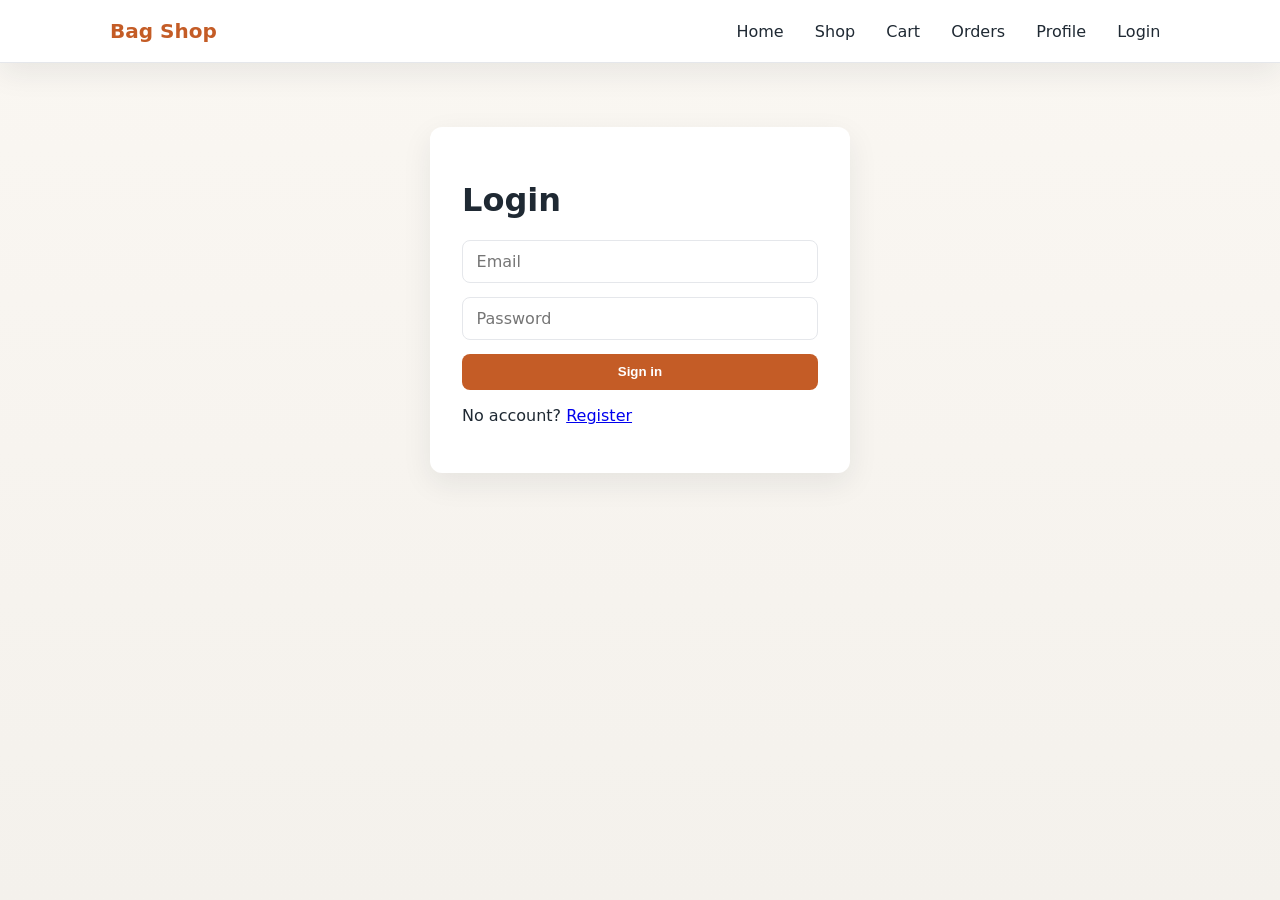
<file: frontend/cart.html>
<!DOCTYPE html>
<html lang="en">
<head>
  <meta charset="UTF-8" />
  <meta name="viewport" content="width=device-width, initial-scale=1.0" />
  <title>Cart — Bag Shop</title>
  <link rel="stylesheet" href="css/style.css" />
</head>
<body>
  <header>
    <div class="header-inner">
      <a class="logo" href="index.html">Bag Shop</a>
      <nav id="mainNav"></nav>
    </div>
  </header>
  <main>
    <h1>Your cart</h1>
    <div id="cartContent"></div>
    <p id="total"></p>
    <a id="checkoutLink" class="btn" href="checkout.html" style="display:none;">Proceed to checkout</a>
  </main>
  <script src="js/script.js"></script>
  <script>
    renderNav('cart');
    if (!requireAuth()) throw new Error('auth');

    async function refresh() {
      const container = document.getElementById('cartContent');
      try {
        const items = await loadCart();
        if (!items.length) {
          container.innerHTML = '<p>Your cart is empty. <a href="products.html">Continue shopping</a></p>';
          document.getElementById('total').textContent = '';
          document.getElementById('checkoutLink').style.display = 'none';
          return;
        }
        let sum = 0;
        container.innerHTML = `
          <table>
            <thead><tr><th>Product</th><th>Qty</th><th>Total</th><th></th></tr></thead>
            <tbody>
              ${items.map(i => {
                sum += Number(i.lineTotal);
                return `<tr>
                  <td>${i.productName}</td>
                  <td>
                    <input type="number" min="1" value="${i.quantity}" data-id="${i.id}" class="qty-input" style="width:4rem" />
                  </td>
                  <td>${formatMoney(i.lineTotal)}</td>
                  <td><button type="button" class="btn-link" data-remove="${i.id}">Remove</button></td>
                </tr>`;
              }).join('')}
            </tbody>
          </table>`;
        document.getElementById('total').innerHTML = `<strong>Cart total: ${formatMoney(sum)}</strong>`;
        document.getElementById('checkoutLink').style.display = 'inline-block';

        container.querySelectorAll('.qty-input').forEach(input => {
          input.addEventListener('change', async () => {
            try {
              await updateCartItem(Number(input.dataset.id), Number(input.value));
              await refresh();
            } catch (ex) {
              alert(ex.message);
            }
          });
        });
        container.querySelectorAll('[data-remove]').forEach(btn => {
          btn.addEventListener('click', async () => {
            await removeCartItem(Number(btn.dataset.remove));
            await refresh();
          });
        });
      } catch (e) {
        container.innerHTML = `<p class="error">${e.message}</p>`;
      }
    }
    refresh();
  </script>
</body>
</html>
</file>
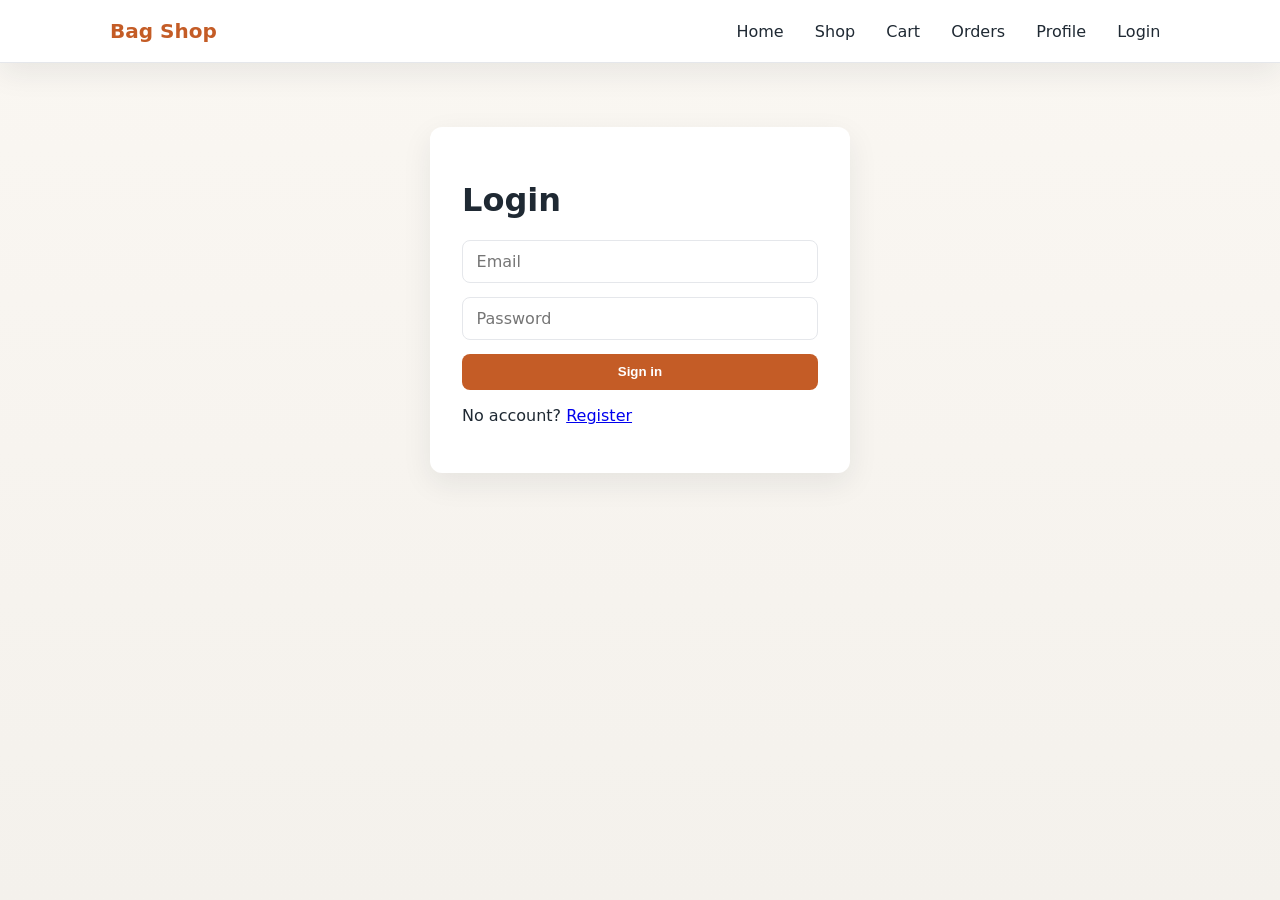
<file: frontend/checkout.html>
<!DOCTYPE html>
<html lang="en">
<head>
  <meta charset="UTF-8" />
  <meta name="viewport" content="width=device-width, initial-scale=1.0" />
  <title>Checkout — Bag Shop</title>
  <link rel="stylesheet" href="css/style.css" />
</head>
<body>
  <header>
    <div class="header-inner">
      <a class="logo" href="index.html">Bag Shop</a>
      <nav id="mainNav"></nav>
    </div>
  </header>
  <main>
    <div class="auth-card wide">
      <h1>Checkout</h1>
      <form id="checkoutForm">
        <label>Shipping address</label>
        <textarea id="address" rows="3" required placeholder="Street, city, ZIP"></textarea>
        <button class="btn" type="submit">Place order</button>
      </form>
      <p id="error" class="error"></p>
      <p id="success" class="success"></p>
    </div>
  </main>
  <script src="js/script.js"></script>
  <script>
    renderNav('cart');
    if (!requireAuth()) throw new Error('auth');
    (async () => {
      const profile = await loadProfile();
      if (profile.address) document.getElementById('address').value = profile.address;
    })();
    document.getElementById('checkoutForm').addEventListener('submit', async (e) => {
      e.preventDefault();
      document.getElementById('error').textContent = '';
      try {
        const order = await checkout(document.getElementById('address').value);
        document.getElementById('success').textContent =
          `Order #${order.id} placed! Total ${formatMoney(order.totalAmount)}`;
        setTimeout(() => { window.location.href = 'orders.html'; }, 1500);
      } catch (ex) {
        document.getElementById('error').textContent = ex.message;
      }
    });
  </script>
</body>
</html>
</file>
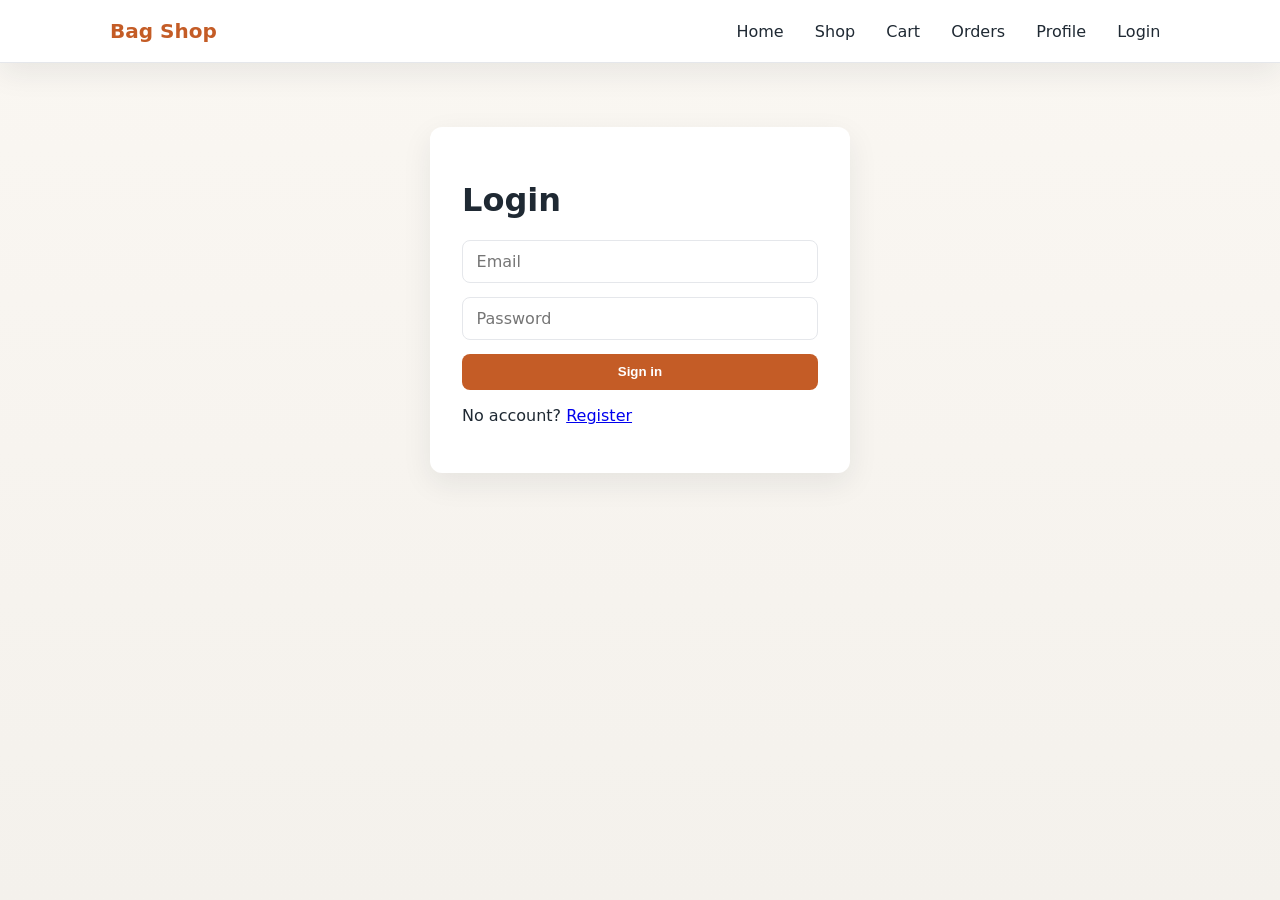
<file: frontend/login.html>
<!DOCTYPE html>
<html lang="en">
<head>
  <meta charset="UTF-8" />
  <meta name="viewport" content="width=device-width, initial-scale=1.0" />
  <title>Login — Bag Shop</title>
  <link rel="stylesheet" href="css/style.css" />
</head>
<body>
  <header>
    <div class="header-inner">
      <a class="logo" href="index.html">Bag Shop</a>
      <nav id="mainNav"></nav>
    </div>
  </header>
  <main>
    <div class="auth-card">
      <h1>Login</h1>
      <form id="loginForm">
        <input type="email" id="email" placeholder="Email" required />
        <input type="password" id="password" placeholder="Password" required />
        <button class="btn" type="submit">Sign in</button>
      </form>
      <p>No account? <a href="register.html">Register</a></p>
      <p id="error" class="error"></p>
    </div>
  </main>
  <script src="js/script.js"></script>
  <script>
    renderNav('');
    document.getElementById('loginForm').addEventListener('submit', async (e) => {
      e.preventDefault();
      const err = document.getElementById('error');
      err.textContent = '';
      try {
        await login(document.getElementById('email').value, document.getElementById('password').value);
        window.location.href = 'products.html';
      } catch (ex) {
        err.textContent = ex.message;
      }
    });
  </script>
</body>
</html>
</file>
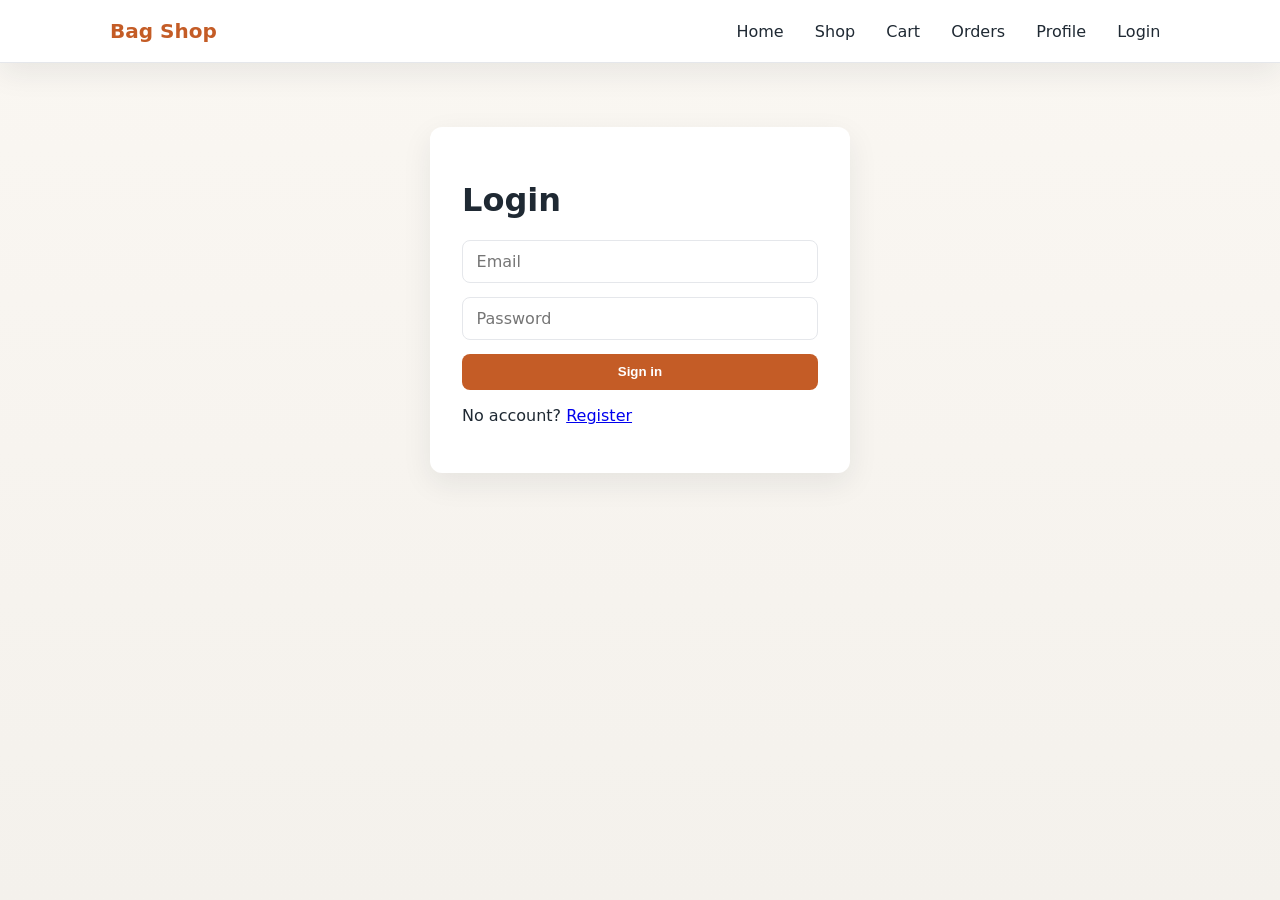
<file: frontend/orders.html>
<!DOCTYPE html>
<html lang="en">
<head>
  <meta charset="UTF-8" />
  <meta name="viewport" content="width=device-width, initial-scale=1.0" />
  <title>Orders — Bag Shop</title>
  <link rel="stylesheet" href="css/style.css" />
</head>
<body>
  <header>
    <div class="header-inner">
      <a class="logo" href="index.html">Bag Shop</a>
      <nav id="mainNav"></nav>
    </div>
  </header>
  <main>
    <h1>Order history</h1>
    <div id="orders"></div>
  </main>
  <script src="js/script.js"></script>
  <script>
    renderNav('orders');
    if (!requireAuth()) throw new Error('auth');
    (async () => {
      const el = document.getElementById('orders');
      try {
        const orders = await loadOrders();
        if (!orders.length) {
          el.innerHTML = '<p>No orders yet.</p>';
          return;
        }
        el.innerHTML = orders.map(o => `
          <div class="panel wide" style="max-width:100%; margin:1rem 0;">
            <h3>Order #${o.id} — ${o.status} — ${formatMoney(o.totalAmount)}</h3>
            <p><small>${new Date(o.createdAt).toLocaleString()}</small></p>
            <p>${o.shippingAddress || ''}</p>
            <ul>${(o.lines || []).map(l => `<li>${l.productName} × ${l.quantity} @ ${formatMoney(l.unitPrice)}</li>`).join('')}</ul>
          </div>
        `).join('');
      } catch (e) {
        el.innerHTML = `<p class="error">${e.message}</p>`;
      }
    })();
  </script>
</body>
</html>
</file>
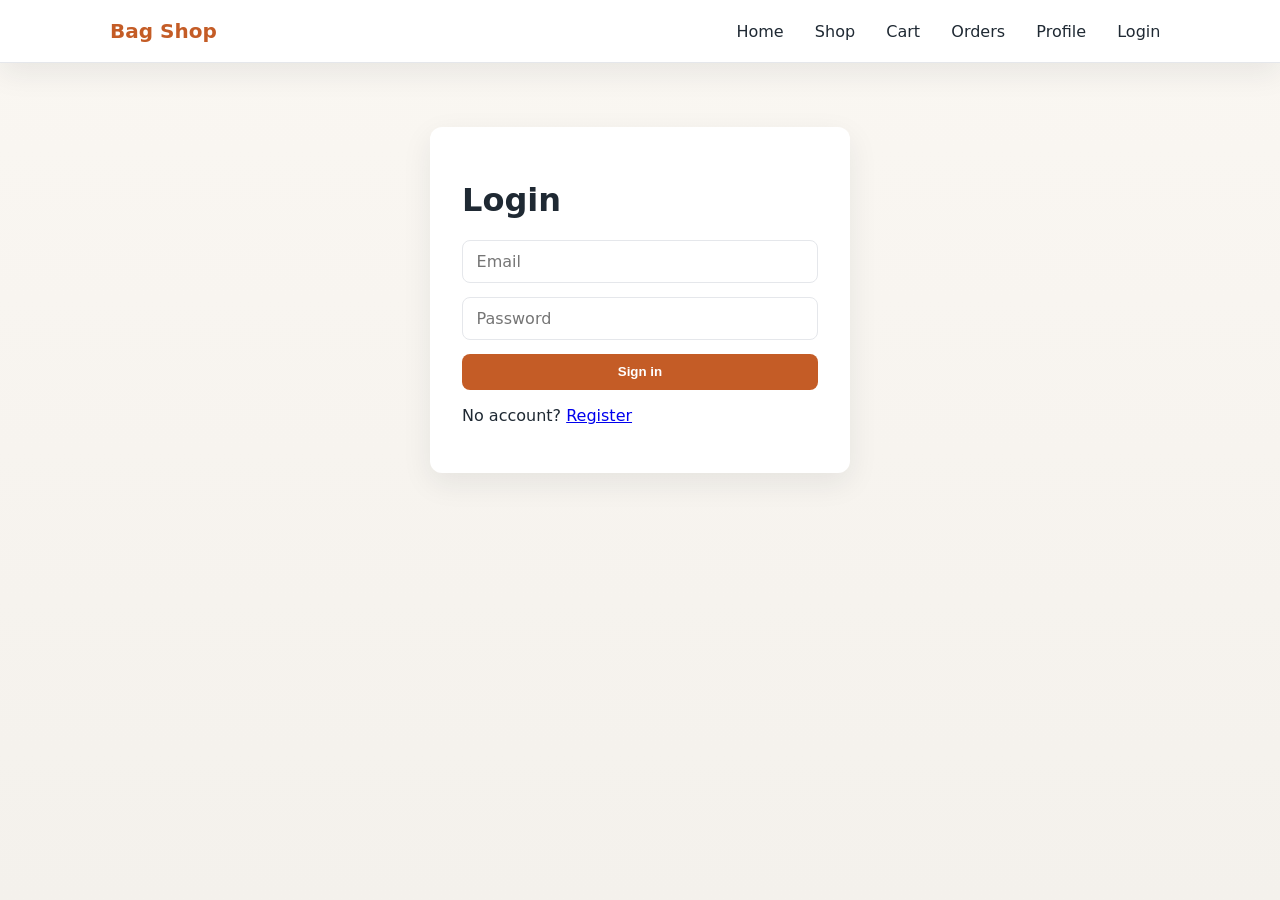
<file: frontend/profile.html>
<!DOCTYPE html>
<html lang="en">
<head>
  <meta charset="UTF-8" />
  <meta name="viewport" content="width=device-width, initial-scale=1.0" />
  <title>Profile — Bag Shop</title>
  <link rel="stylesheet" href="css/style.css" />
</head>
<body>
  <header>
    <div class="header-inner">
      <a class="logo" href="index.html">Bag Shop</a>
      <nav id="mainNav"></nav>
    </div>
  </header>
  <main>
    <div class="auth-card">
      <h1>Profile</h1>
      <form id="profileForm">
        <input type="text" id="name" placeholder="Name" required />
        <input type="email" id="email" disabled />
        <input type="text" id="phone" placeholder="Phone" />
        <textarea id="address" rows="3" placeholder="Default address"></textarea>
        <button class="btn" type="submit">Save</button>
      </form>
      <p id="msg" class="success"></p>
      <p id="error" class="error"></p>
    </div>
  </main>
  <script src="js/script.js"></script>
  <script>
    renderNav('profile');
    if (!requireAuth()) throw new Error('auth');
    (async () => {
      const p = await loadProfile();
      document.getElementById('name').value = p.name || '';
      document.getElementById('email').value = p.email || '';
      document.getElementById('phone').value = p.phone || '';
      document.getElementById('address').value = p.address || '';
    })();
    document.getElementById('profileForm').addEventListener('submit', async (e) => {
      e.preventDefault();
      document.getElementById('error').textContent = '';
      try {
        const updated = await updateProfile({
          name: document.getElementById('name').value,
          phone: document.getElementById('phone').value,
          address: document.getElementById('address').value,
        });
        setAuth(getToken(), updated);
        document.getElementById('msg').textContent = 'Profile saved.';
        renderNav('profile');
      } catch (ex) {
        document.getElementById('error').textContent = ex.message;
      }
    });
  </script>
</body>
</html>
</file>
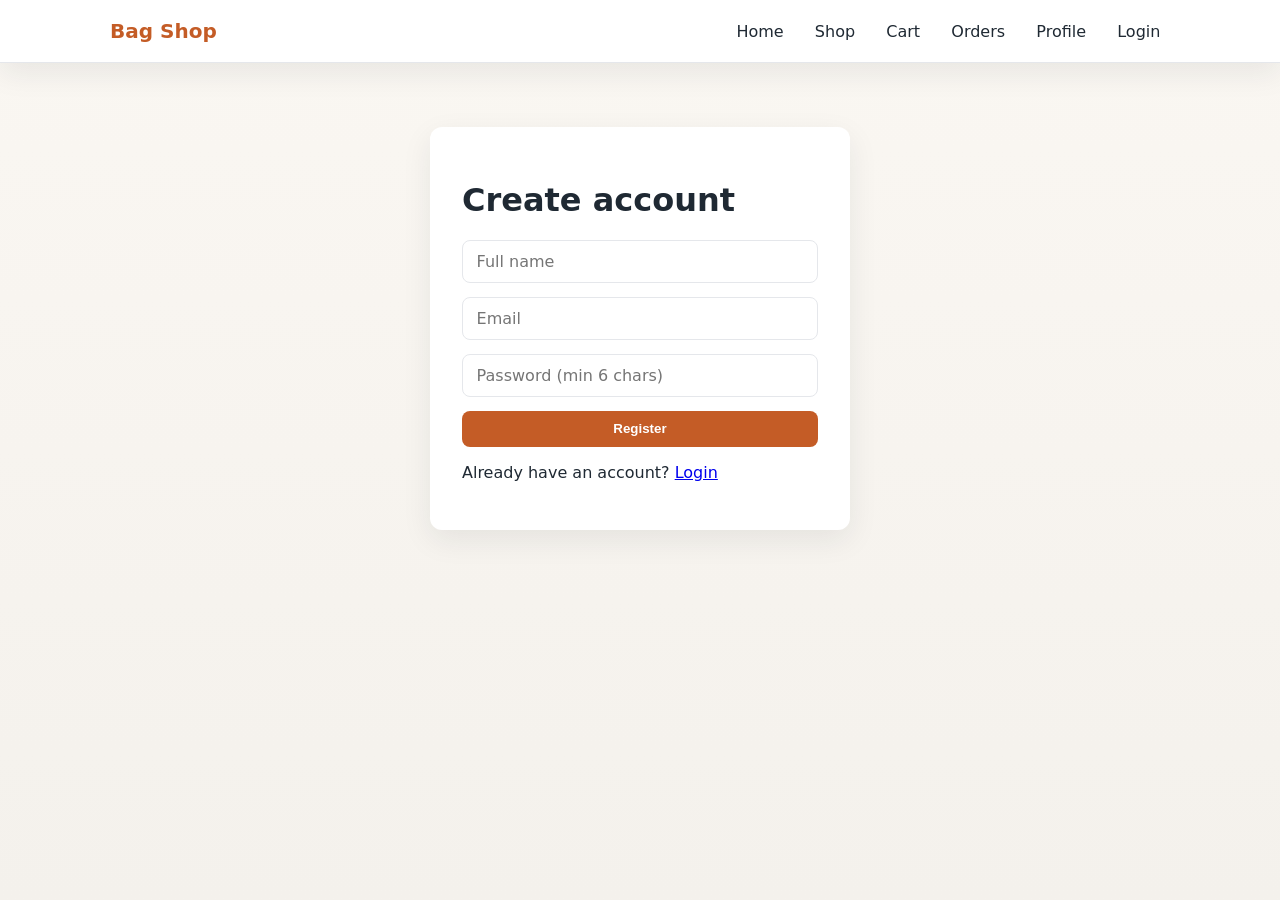
<file: frontend/register.html>
<!DOCTYPE html>
<html lang="en">
<head>
  <meta charset="UTF-8" />
  <meta name="viewport" content="width=device-width, initial-scale=1.0" />
  <title>Register — Bag Shop</title>
  <link rel="stylesheet" href="css/style.css" />
</head>
<body>
  <header>
    <div class="header-inner">
      <a class="logo" href="index.html">Bag Shop</a>
      <nav id="mainNav"></nav>
    </div>
  </header>
  <main>
    <div class="auth-card">
      <h1>Create account</h1>
      <form id="registerForm">
        <input type="text" id="name" placeholder="Full name" required />
        <input type="email" id="email" placeholder="Email" required />
        <input type="password" id="password" placeholder="Password (min 6 chars)" minlength="6" required />
        <button class="btn" type="submit">Register</button>
      </form>
      <p>Already have an account? <a href="login.html">Login</a></p>
      <p id="error" class="error"></p>
    </div>
  </main>
  <script src="js/script.js"></script>
  <script>
    renderNav('');
    document.getElementById('registerForm').addEventListener('submit', async (e) => {
      e.preventDefault();
      const err = document.getElementById('error');
      err.textContent = '';
      try {
        await register(
          document.getElementById('name').value,
          document.getElementById('email').value,
          document.getElementById('password').value
        );
        window.location.href = 'products.html';
      } catch (ex) {
        err.textContent = ex.message;
      }
    });
  </script>
</body>
</html>
</file>
<file: frontend/css/style.css>
:root {
  --bg: #f4f1ec;
  --surface: #ffffff;
  --text: #1f2933;
  --muted: #6b7280;
  --accent: #c45c26;
  --accent-dark: #9a4518;
  --border: #e5e7eb;
  --radius: 12px;
  --shadow: 0 10px 30px rgba(31, 41, 51, 0.08);
  font-family: "Segoe UI", system-ui, sans-serif;
}

* {
  box-sizing: border-box;
}

body {
  margin: 0;
  background: linear-gradient(180deg, #faf7f2 0%, var(--bg) 100%);
  color: var(--text);
  min-height: 100vh;
}

header {
  background: var(--surface);
  border-bottom: 1px solid var(--border);
  box-shadow: var(--shadow);
  position: sticky;
  top: 0;
  z-index: 10;
}

.header-inner {
  max-width: 1100px;
  margin: 0 auto;
  padding: 1rem 1.25rem;
  display: flex;
  align-items: center;
  justify-content: space-between;
  gap: 1rem;
}

.logo {
  font-weight: 700;
  font-size: 1.25rem;
  color: var(--accent);
  text-decoration: none;
}

nav {
  display: flex;
  flex-wrap: wrap;
  gap: 0.75rem;
  align-items: center;
}

nav a {
  color: var(--text);
  text-decoration: none;
  padding: 0.35rem 0.6rem;
  border-radius: 8px;
}

nav a.active,
nav a:hover {
  background: #fff3eb;
  color: var(--accent-dark);
}

.nav-user {
  color: var(--muted);
  font-size: 0.9rem;
}

main {
  max-width: 1100px;
  margin: 0 auto;
  padding: 2rem 1.25rem 3rem;
}

.hero {
  background: var(--surface);
  border-radius: var(--radius);
  padding: 2.5rem;
  box-shadow: var(--shadow);
  margin-bottom: 2rem;
}

.hero h1 {
  margin-top: 0;
  font-size: 2rem;
}

.hero p {
  color: var(--muted);
  max-width: 540px;
}

.grid {
  display: grid;
  grid-template-columns: repeat(auto-fill, minmax(240px, 1fr));
  gap: 1.25rem;
}

.card {
  background: var(--surface);
  border-radius: var(--radius);
  overflow: hidden;
  box-shadow: var(--shadow);
  display: flex;
  flex-direction: column;
}

.card img {
  width: 100%;
  height: 180px;
  object-fit: cover;
  background: #eee;
}

.card-body {
  padding: 1rem;
  flex: 1;
  display: flex;
  flex-direction: column;
  gap: 0.5rem;
}

.price {
  font-weight: 700;
  color: var(--accent-dark);
}

.btn,
button.btn {
  border: none;
  background: var(--accent);
  color: white;
  padding: 0.65rem 1rem;
  border-radius: 8px;
  cursor: pointer;
  font-weight: 600;
}

.btn:hover {
  background: var(--accent-dark);
}

.btn-secondary {
  background: #374151;
}

.btn-link {
  background: none;
  border: none;
  color: var(--accent);
  cursor: pointer;
  font-weight: 600;
}

.auth-card,
.panel {
  max-width: 420px;
  margin: 2rem auto;
  background: var(--surface);
  padding: 2rem;
  border-radius: var(--radius);
  box-shadow: var(--shadow);
}

.auth-card.wide,
.panel.wide {
  max-width: 720px;
}

form {
  display: flex;
  flex-direction: column;
  gap: 0.85rem;
}

input,
textarea {
  width: 100%;
  padding: 0.7rem 0.85rem;
  border: 1px solid var(--border);
  border-radius: 8px;
  font: inherit;
}

.error {
  color: #b91c1c;
  font-size: 0.9rem;
}

.success {
  color: #047857;
}

table {
  width: 100%;
  border-collapse: collapse;
  background: var(--surface);
  border-radius: var(--radius);
  overflow: hidden;
  box-shadow: var(--shadow);
}

th,
td {
  padding: 0.85rem 1rem;
  border-bottom: 1px solid var(--border);
  text-align: left;
}

th {
  background: #fff7f0;
}

.actions {
  display: flex;
  gap: 0.5rem;
  flex-wrap: wrap;
}
</file>
